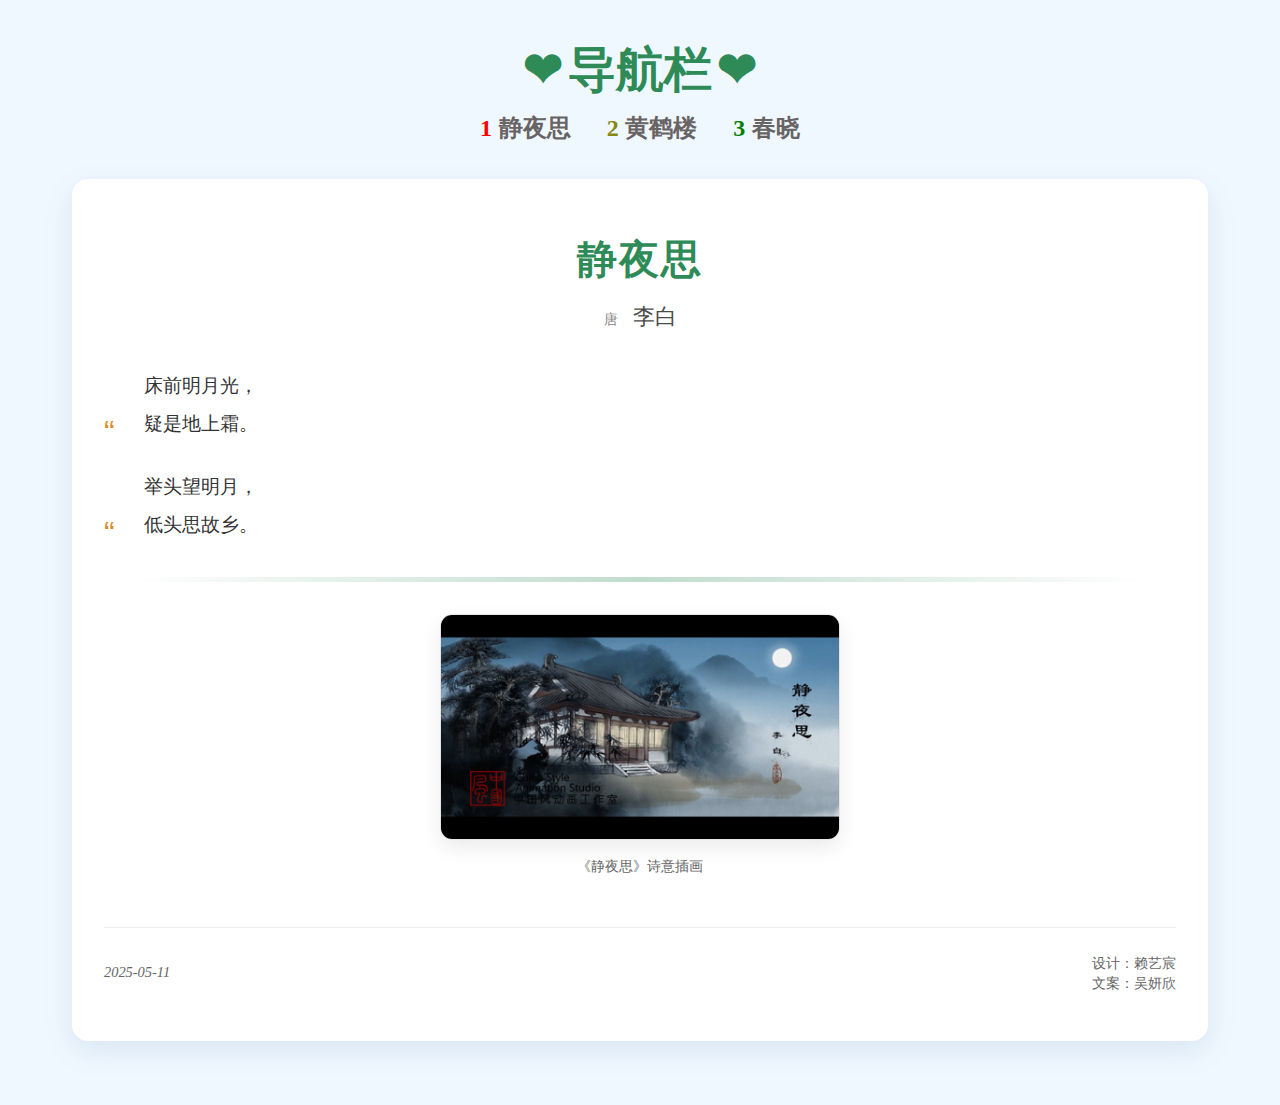
<file: index.html>
<!DOCTYPE html>
<html lang="en">
<head>
    <meta charset="UTF-8">
    <meta name="viewport" content="width=device-width, initial-scale=1.0">
    <title>静夜思 - 李白</title>
    <link rel="stylesheet" href="style.css" type="text/css">
</head>
<body>
    <nav class="main-nav">
        <h1>导航栏</h1>
        <ul id="all-poem">
            <li><span class="number1">1</span>
                <a href="index.html">静夜思</a></li>
            <li>
                <span class="number2">2</span>
                <a href="index3.html">黄鹤楼</a></li>
            <li>
                <span class="number3">3</span>
                <a href="index2.html">春晓</a></li>
        </ul>
    </nav>
    
    <div class="container">
        <article class="poem">
            <header class="poem-header">
                <h1>静夜思</h1>
                <div class="author-info">
                    <span class="dynasty">唐</span>
                    <h2>李白</h2>
                    <!-- <p>测试</p> -->
                </div>
            </header>
            <section class="poem-content">
                <div class="verse-group">
                    <p class="verse">床前明月光，</p>
                    <p class="verse">疑是地上霜。</p>
                </div>

                <div class="verse-group">
                    <p class="verse">举头望明月，</p>
                    <p class="verse">低头思故乡。</p>
                </div>
            </section>
            <div class="divider"></div>
            <figure class="poem-illustration">
                <img src="./images/1.jpg" alt="《静夜思》" width="300px">
                <figcaption>《静夜思》诗意插画</figcaption>
            </figure>
            <footer class="poem-footer">
                <div class="meta-info">
                    <time datetime="2025-05-11">2025-05-11</time>
                    <div class="contributor">
                        <span>设计：赖艺宸</span>
                        <span>文案：吴妍欣</span>
                    </div>
                </div>
            </footer>
            
        </article>
    </div>
</body>
</html>
</file>
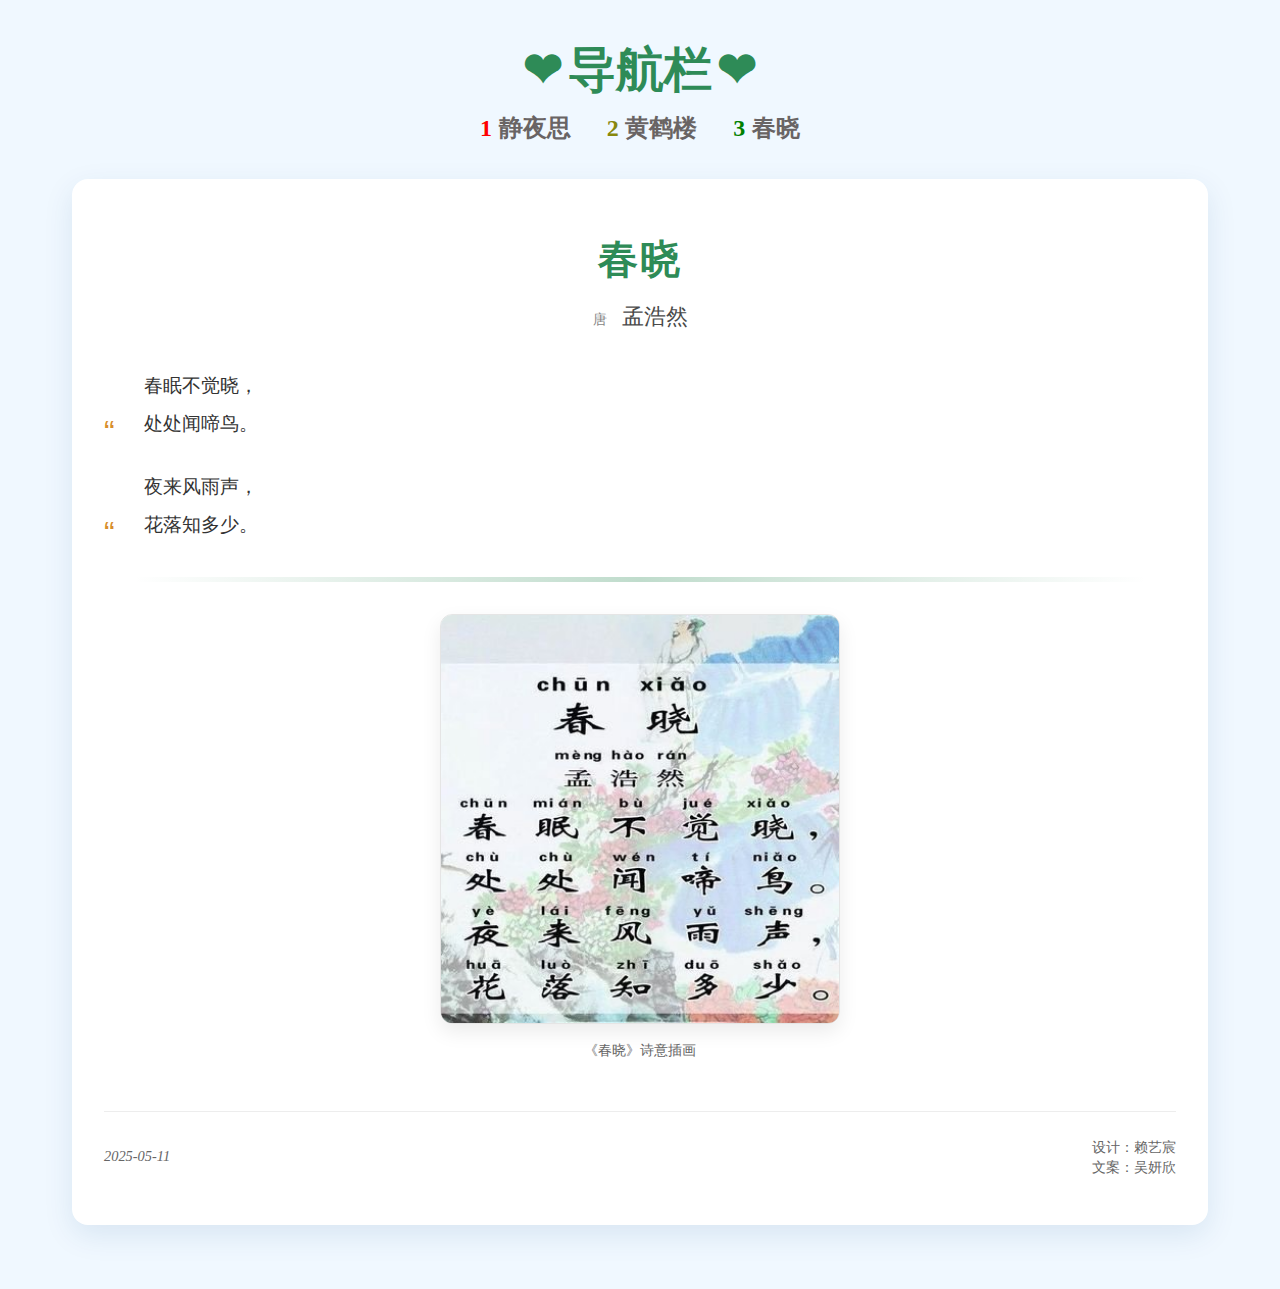
<file: index2.html>
<!DOCTYPE html>
<html lang="en">
<head>
    <meta charset="UTF-8">
    <meta name="viewport" content="width=device-width, initial-scale=1.0">
    <title>春晓 - 孟浩然</title>
    <link rel="stylesheet" href="style.css" type="text/css">
</head>
<body>
    <nav class="main-nav">
        <h1>导航栏</h1>
        <ul id="all-poem">
            <li><span class="number1">1</span>
                <a href="index.html">静夜思</a></li>
            <li>
                <span class="number2">2</span>
                <a href="index3.html">黄鹤楼</a></li>
            <li>
                <span class="number3">3</span>
                <a href="index2.html">春晓</a></li>
        </ul>
    </nav>
    
    <div class="container">
        <article class="poem">
            <header class="poem-header">
                <h1>春晓</h1>
                <div class="author-info">
                    <span class="dynasty">唐</span>
                    <h2>孟浩然</h2>
                    <!-- <p>测试</p> -->
                </div>
            </header>
            <section class="poem-content">
                <div class="verse-group">
                    <p class="verse">春眠不觉晓，</p>
                    <p class="verse">处处闻啼鸟。</p>
                </div>

                <div class="verse-group">
                    <p class="verse">夜来风雨声，</p>
                    <p class="verse">花落知多少。</p>
                </div>
            </section>
            <div class="divider"></div>
            <figure class="poem-illustration">
                <img src="./images/3.jpg" alt="《春晓》" width="300px">
                <figcaption>《春晓》诗意插画</figcaption>
            </figure>
            <footer class="poem-footer">
                <div class="meta-info">
                    <time datetime="2025-05-11">2025-05-11</time>
                    <div class="contributor">
                        <span>设计：赖艺宸</span>
                        <span>文案：吴妍欣</span>
                    </div>
                </div>
            </footer>
            
        </article>
    </div>
</body>
</html>
</file>
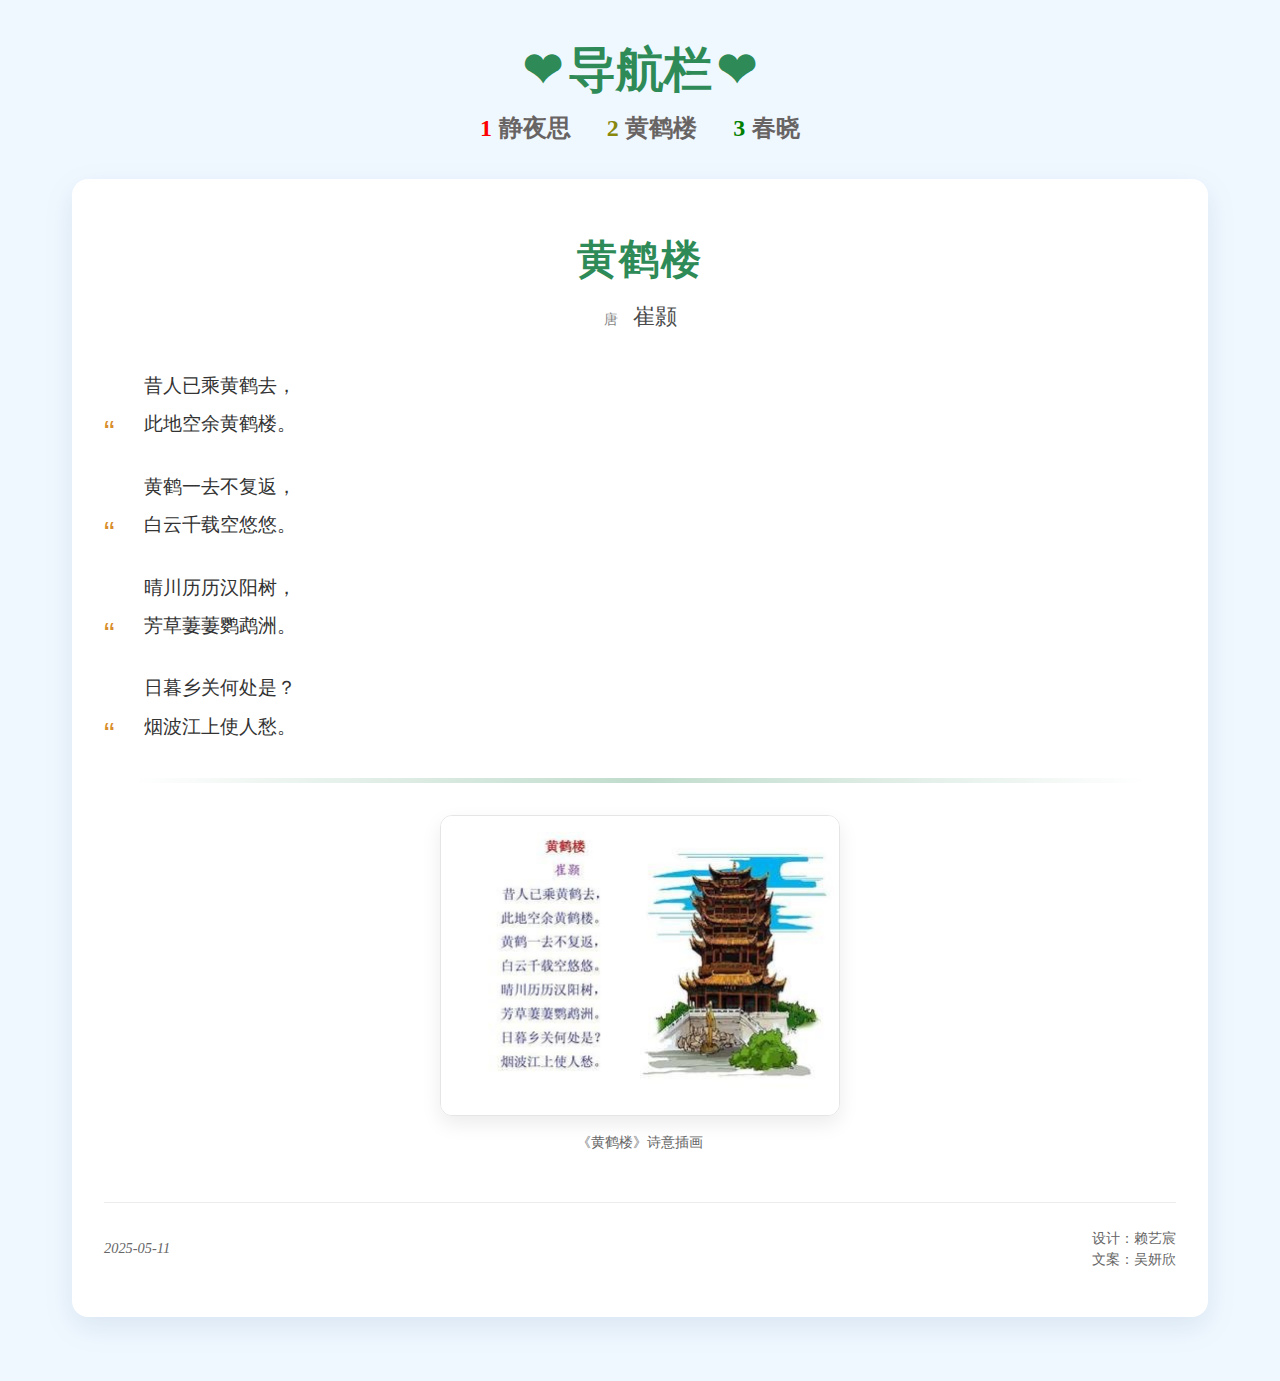
<file: index3.html>
<!DOCTYPE html>
<html lang="en">
<head>
    <meta charset="UTF-8">
    <meta name="viewport" content="width=device-width, initial-scale=1.0">
    <title>黄鹤楼 - 崔颢</title>
    <link rel="stylesheet" href="style.css" type="text/css">
</head>
<body>
    <nav class="main-nav">
        <h1>导航栏</h1>
        <ul id="all-poem">
            <li><span class="number1">1</span>
                <a href="index.html">静夜思</a></li>
            <li>
                <span class="number2">2</span>
                <a href="index3.html">黄鹤楼</a></li>
            <li>
                <span class="number3">3</span>
                <a href="index2.html">春晓</a></li>
        </ul>
    </nav>
    
    <div class="container">
        <article class="poem">
            <header class="poem-header">
                <h1>黄鹤楼</h1>
                <div class="author-info">
                    <span class="dynasty">唐</span>
                    <h2>崔颢</h2>
                    <!-- <p>测试</p> -->
                </div>
            </header>
            <section class="poem-content">
                <div class="verse-group">
                    <p class="verse">昔人已乘黄鹤去，</p>
                    <p class="verse">此地空余黄鹤楼。</p>
                </div>

                <div class="verse-group">
                    <p class="verse">黄鹤一去不复返，</p>
                    <p class="verse">白云千载空悠悠。</p>
                </div>

                <div class="verse-group">
                    <p class="verse">晴川历历汉阳树，</p>
                    <p class="verse">芳草萋萋鹦鹉洲。</p>
                </div>

                <div class="verse-group">
                    <p class="verse">日暮乡关何处是？</p>
                    <p class="verse">烟波江上使人愁。</p>
                </div>

            </section>
            <div class="divider"></div>
            <figure class="poem-illustration">
                <img src="./images/4.jpg" alt="《黄鹤楼》" width="300px">
                <figcaption>《黄鹤楼》诗意插画</figcaption>
            </figure>
            <footer class="poem-footer">
                <div class="meta-info">
                    <time datetime="2025-05-11">2025-05-11</time>
                    <div class="contributor">
                        <span>设计：赖艺宸</span>
                        <span>文案：吴妍欣</span>
                    </div>
                </div>
            </footer>
            
        </article>
    </div>
</body>
</html>
</file>
<file: style.css>
* {
    /* 为全局设置css样式 */
    margin: 0;
    padding: 0;
    box-sizing: border-box;
}
body {
    background-color: #f0f8ff;
    font-family: "宋体", sans-serif;
    line-height: 1.6;
    padding: 2rem;
    min-height: 100vh;
    /* display：flex 弹性盒子模型，一般搭配justify-content和align-items使用 */
    display: block;
    justify-content: center;
    align-items: center;
}

.main-nav {
    text-align: center;
}

.main-nav h1 {
    color: #2e8b57;
    font-size: 3rem;
}

.main-nav h1:hover {
    font-size: 3.2rem;
    transition-timing-function: ease;
    transition-duration: 1s;
}

.main-nav h1:before{
    content: "❤";
    position: relative;
    right: 5px;
}

.main-nav h1:after{
    content: "❤";
    position: relative;
    left: 5px;
}


#all-poem {
    display: flex;
    justify-content: center;
    align-items: center;
    gap: 36px;
}

#all-poem li {
    font-size: 1.5rem;
    list-style: none;
}

#all-poem li a{
    text-decoration: none;
    color: #696464;
    font-weight: bold;

}

#all-poem span{
    font-weight: bold;
    font-family: "Times New Roman";
}

.number1 {
    color: red;
    
}

.number2 {
    color: rgb(136, 136, 13);
   
}
.number3 {
    color: green;
   
}



.container {
    width: 100%;
    max-width: 1200px;
    margin: 0 auto;
}

.poem {
    background: white;
    padding: 3rem 2rem;
    border-radius: 16px;
    box-shadow: 0 10px 30px rgba(0, 64, 128, 0.1);
    margin: 2rem;
    position: relative;
    /* 在class='poem'的子元素的位置都是相对的 */
}

.poem-header {
    text-align: center;
    margin-bottom: 2rem;
}

.poem-header h1 {
    color: #2e8b57;
    font-size: 2.5rem;
    letter-spacing: 2px;
    margin-bottom: 0.5rem;
}

.author-info {
    display: flex;
    gap: 15px;
    justify-content: center;
    align-items: baseline;
}

.dynasty {
    color: #666;
    font-size: 0.9em;
    opacity: 0.8;
}

.author-info h2 {
    font-size: 1.4rem;
    color: #4a4a4a;
    font-weight: normal;
}

.poem-content {
    margin: 2rem 0; 
}

.verse-group {
    margin: 1.5rem 0;
    padding-left: 2.5rem;
    position: relative;
}

.verse {
    font-size: 1.2rem;
    line-height: 2;
    color: #333;
    /* transition-property: all;
    transition-duration: 3s;
    transition-timing-function: ease;
    transition-delay: 1s; */
    transition: all 0.3s ease;
}

.verse:hover {
    color: #2e8b57;
    font-size: 1.5rem;
    transform: translateY(10px);
    /* 水平移动10px */
}

.verse-group:before {
    /* 浮动元素 */
    position: absolute;
    content: "“";
    left: 0;
    /* 问题poem会在盒子模型content外面 */
    top: 2.5rem;
    font-size: 2rem;
    color: rgb(216, 142, 44);
}

.divider {
    /* border: #2e8b57 solid; */
    height: 5px;
    margin: 30px;
    background: linear-gradient(90deg,transparent,rgba(46,139,87,0.3),transparent);
}

.poem-illustration {
    margin: 2rem 0;
    text-align: center;
}

.poem-illustration img {
    width: 100%;
    max-width: 400px;
    border-radius: 12px;
    border: 1px solid rgba(0,0,0,0.1);
    box-shadow: 0 8px 20px rgba(0,0,0,0.08);
    transition: transform 0.3s ease;
}

.poem-illustration img:hover {
    transform: scale(1.02);
}

figcaption {
    color: #666;
    font-size: 0.9em;
    margin-top: 0.5rem;
    
}
figcaption:hover {
    color: #2e8b57;
    font-size: 1rem;
    transition-delay:1s;
    transition-timing-function: ease;
}

.poem-footer {
    border-top: solid rgba(78,77,77,0.1) 1px;
    padding-top: 25px;
    margin-top: 3rem;
}

.meta-info {
    display: flex;
    justify-content: space-between;
    align-items: center;
    font-size: 0.9em;
    color: #666;
}

time {
    font-family: "Times New Roman";
    font-style: italic;
}

.contributor span {
    display: block;
    line-height: 1.4;
}
</file>
